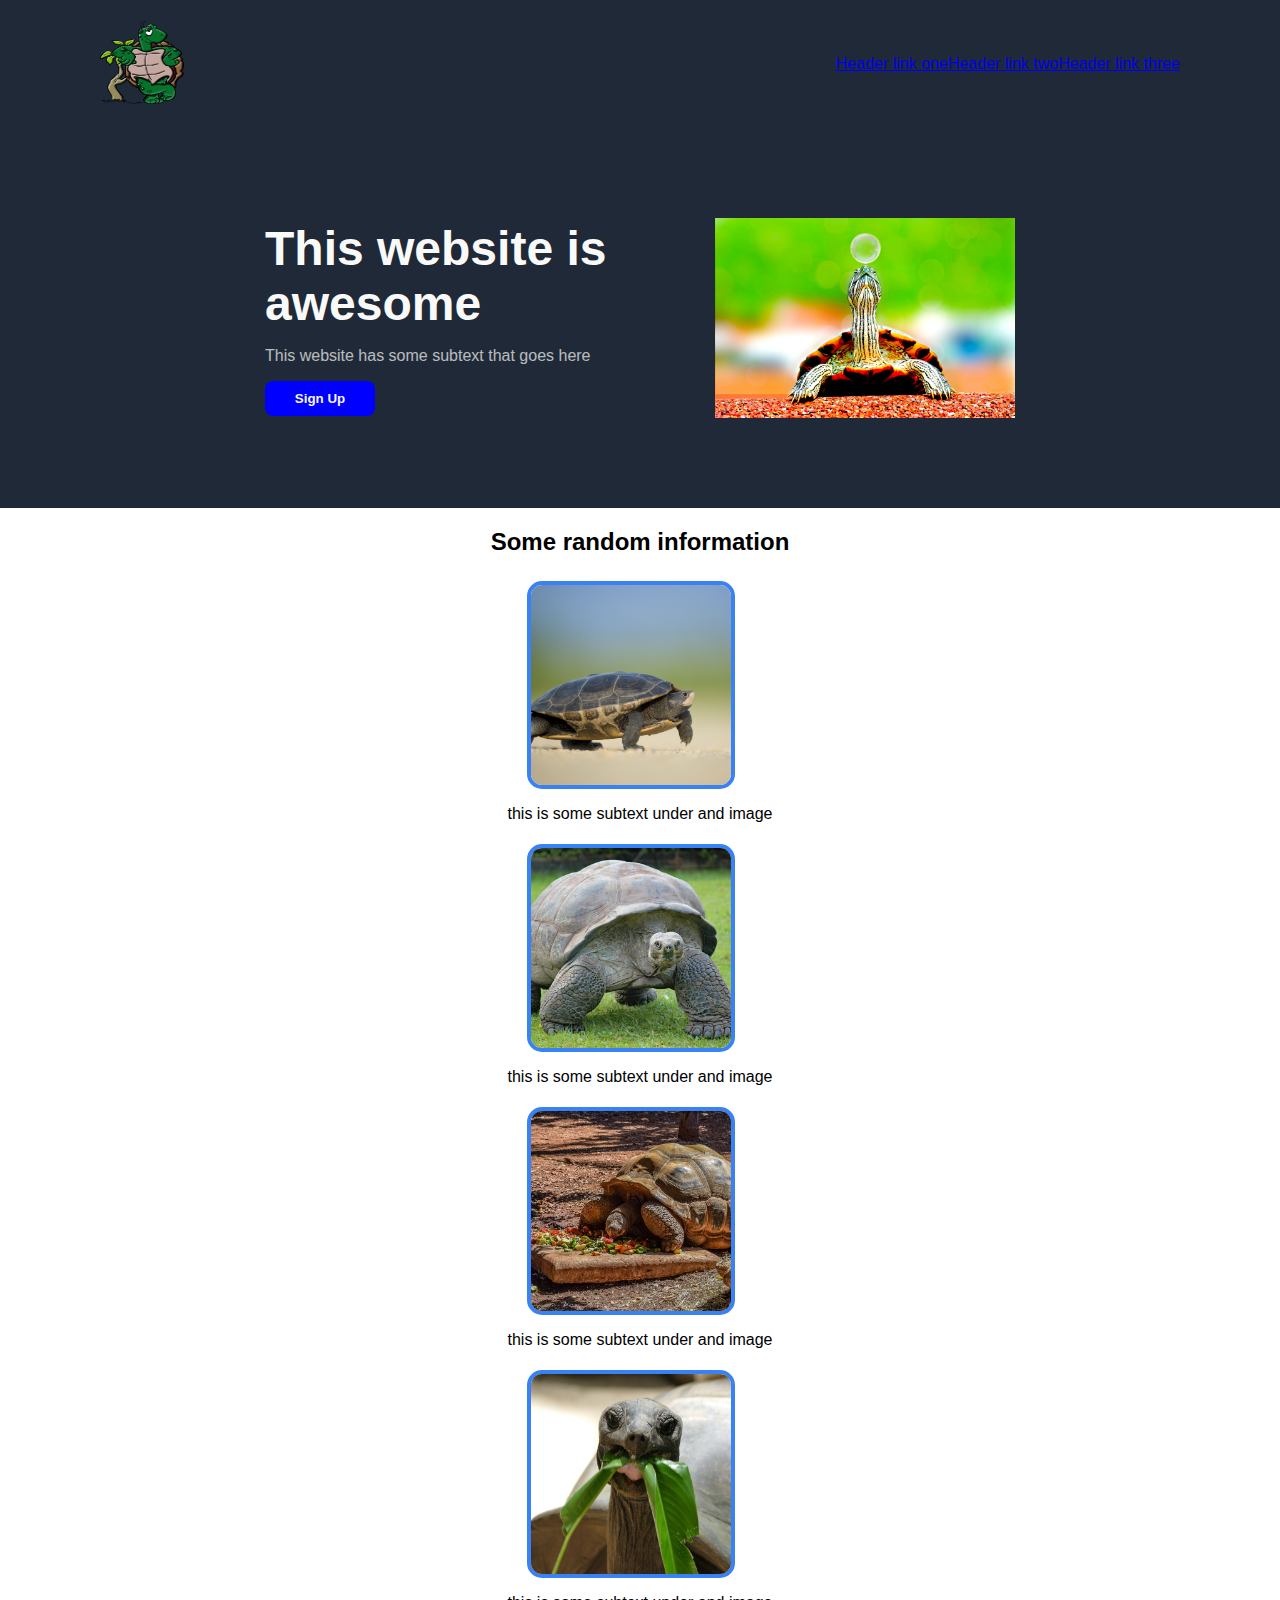
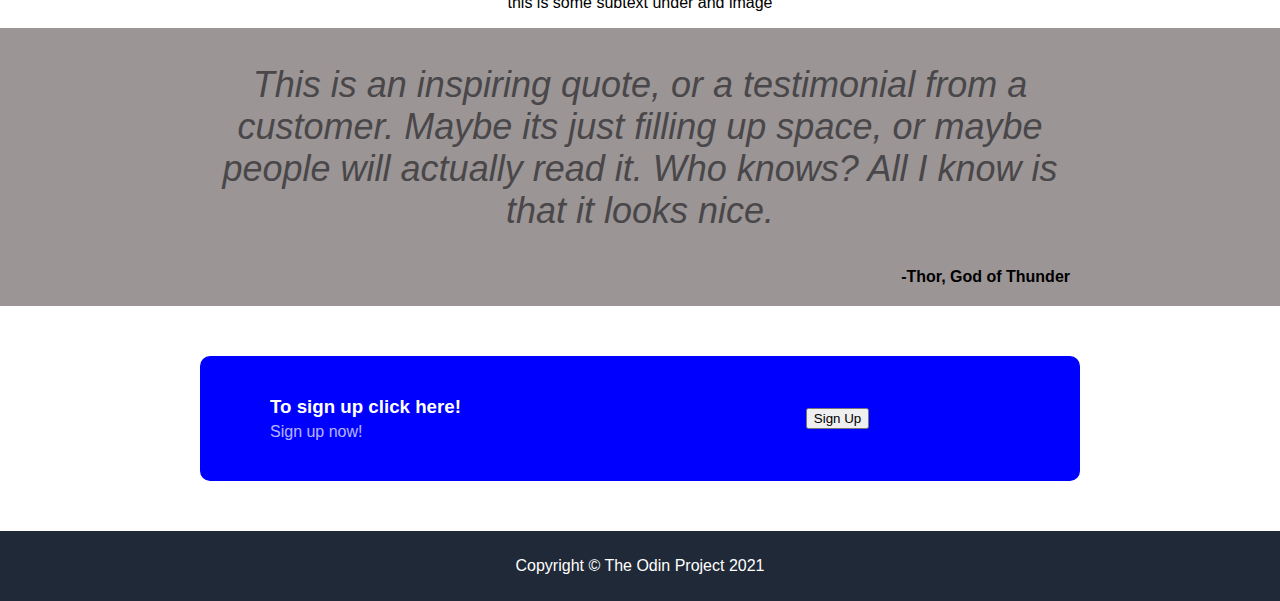
<file: index.html>
<!DOCTYPE html>
<html lang="en">
<head>
    <meta charset="UTF-8">
    <meta http-equiv="X-UA-Compatible" content="IE=edge">
    <meta name="viewport" content="width=device-width, initial-scale=1.0">
    <title>Landing Page</title>
    <link rel="stylesheet" href="styles.css">
</head>

<body>
    <div class="container">

    <nav class="navbar">
        <div class="header-logo">
            <img src="./images/turtle-logo.png">
        </div>


    <div class="header-link">
        <a href="#">Header link one</a>
        <a href="#">Header link two</a>
        <a href="#">Header link three</a>
    </div>
</nav>

<div class="hero">
    <div class="hero-1 hero-cta">
        <h1>This website is awesome</h1>
    <p>This website has some subtext that goes here</p>
    <button type="button">Sign Up</button>
</div>
        <img src="./images/turtle-bubble.jpg" width="300px" height="auto">
    <!-- insert image source here -->
    </div>
</div>
    <div class="content">
    <h2>Some random information</h2>
        <div class="content-info">
        </div>
            <div>
                <div class="container-two">
                <div class="content-info img">
                <img src="./images/turtle-run.jpg">
    <p>this is some subtext under and image</p>
            </div>
        </div>
<div>
    <div class="container-two">
    <div class="content-info img">
        <img src="./images/turtle-smile.jpg">
    <p>this is some subtext under and image</p>
</div>
</div>
<div>
    <div class="container-two">
    <div class="content-info img">
        <img src="./images/turtle-fat.jpg">
    
    <p>this is some subtext under and image</p>
</div>
</div>
<div>
    <div class="container-two">
    <div class="content-info img">
        <img src="./images/turtle-hungry.jpg">
   
    <p>this is some subtext under and image</p>
</div>
</div>


<div class="bx quote">
    <p>This is an inspiring quote, or a testimonial from a customer. Maybe its just filling up space, or maybe people will actually read it. Who knows? All I know is that it looks nice.</p>
   
    <b>-Thor, God of Thunder</b>
</div>

<div class="sign-up">
    <div class="sign-item signs-text">
        <h3>To sign up click here!</h3>
        <p>Sign up now!</p>
    </div>
    <div class="sign-item signs-button">
        <button type="button">Sign Up</button>
    </div>
</div>

<div class="footer">
    <p>Copyright &copy The Odin Project 2021</p>
</div>
</div>

</body>
</html>
</file>
<file: styles.css>
body {
    background-color: #ffffff;
    padding: 0%;
    margin: 0%;
    text-align: center;
    font-family: 'roboto', arial;
}

.container {
    display:flex;
    flex-direction: column;
}

.navbar {
    display:flex;
    color: #f9faf8;
    background-color: #1f2937;
    padding: 20px 0px 20px 100px;
    align-items:center;
}

.header-logo img {
    width: 84px ;
    height: 84px ;
    margin-right: auto;
}

.header-link {
    display:flex;
    margin-left:auto;
    padding: 0px 100px 0px 0px;
}

.header link a {
    text-decoration: none;
    color: #e5e7eb;
    font-size: 18px;
    padding: 10px;
    font-family: 'roboto', Arial;
}

.hero {
    display:flex;
    color: #f9faf8;
    background-color: #1f2937;
    align-items: center;
    justify-content: center;
    padding: 90px;

}

.hero-cta {
    flex-basis: 400px;
    display:flex;
    flex-direction:column;
    text-align:left;
    margin-right:50px;
}

.hero-cta p {
    font-family: 'roboto', arial;
    opacity: 0.7;
}


h1 {
    font-size: 48px;
    font-weight: bolder;
    color: #f9faf8;
    margin: 0;
    font-family: 'roboto', arial;
}

.hero button {
    display: block;
    text-align: center;
    width: 110px;
    border: none;
    background: blue;
    padding: 10px;
    border-radius: 8px;
    color: whitesmoke;
    font-family: 'roboto', arial;
    text-decoration: none;
    font-weight: bold;
}

/* Content stuff */

.content {
    align-items:center;
    
}


.content-info img {
    width: 200px;
    height: 200px;
    object-fit:cover;
    border: 4px solid #3882f6;
    border-radius: 15px;
    margin: 5px 20px 0px 20px;
    display:flex;
    flex-direction: row;
    flex-flow: wrap;
    
}

.container-two {
    display: flex;
    flex-direction: row;
    justify-content:center;

}

/* Quote stuff */

.quote {
    display:flex;
    flex-direction:column;
    background-color: rgb(155, 149, 149);
    padding: 0px 200px;

}

.quote p {
    font-size: 36px;
    color: rgb(73, 71, 73);
    font-style: italic;
    font-weight: lighter;
    font-family: 'roboto', arial;

}

.quote b {
    padding-bottom: 20px;
    padding-right: 10px;
    text-align: right;
    font-family: 'roboto', arial;

}

/* Sign up stuff */

.sign-up {
    background-color: blue;
    margin: 50px 200px;
    padding: 10px 20px;
    display: flex;
    align-items: center;
    border-radius: 10px;
    border-color: none;

}

.sign-item {
    flex: 1;
}

.signs-text {
    text-align: left;
}

.signs-text p {
    color: #ffffff;
    opacity: .7;
    margin: 5px 30px 30px 50px;
}

h3 {
    font-family: 'roboto', arial;
    color: #ffffff;
    padding: 0;
    margin: 30px 0 0 50px;
}

.signs-button {
    font-family: 'roboto', arial;
    color: #ffffff;
    background-color: blue;
    border-color: #ffffff;
    border-radius: 8px;
    padding: 5px 25px;
    font-size: 15px;
}

/* Footer stuff */

.footer {
    font-family: 'roboto', arial;
    background-color: #1f2937;
    color: white;
    padding: 10px 10px;
}
</file>
